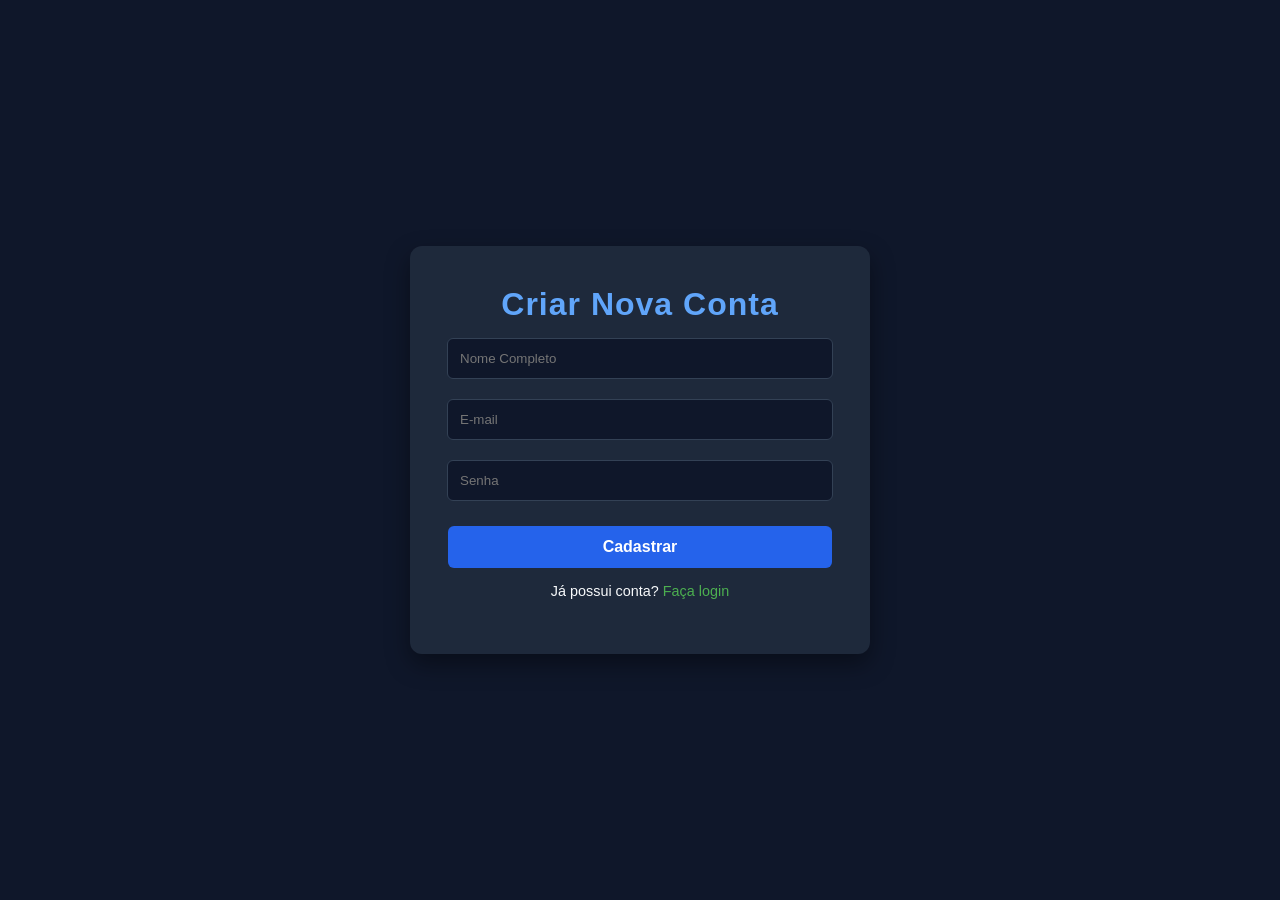
<file: site/cadastro.html>
<!DOCTYPE html>
<html lang="pt-BR">
<head>
    <meta charset="UTF-8">
    <meta name="viewport" content="width=device-width, initial-scale=1.0">
    <title>Cadastro - SPDA SmartLab</title>
    <link rel="stylesheet" href="style.css">
</head>
<body>
    <div class="container">
        <h2>Criar Nova Conta</h2>
        
        <input type="text" id="nome-cadastro" placeholder="Nome Completo" required>
        <input type="email" id="email-cadastro" placeholder="E-mail" required>
        <input type="password" id="senha-cadastro" placeholder="Senha" required>
        
        <button id="btn-cadastrar">Cadastrar</button>
        
        <p style="margin-top: 15px; font-size: 0.9em;">
            Já possui conta? <a href="login.html" style="color: #4CAF50;">Faça login</a>
        </p>
    </div>

    <script src="cadastro.js"></script>
</body>
</html>
</file>
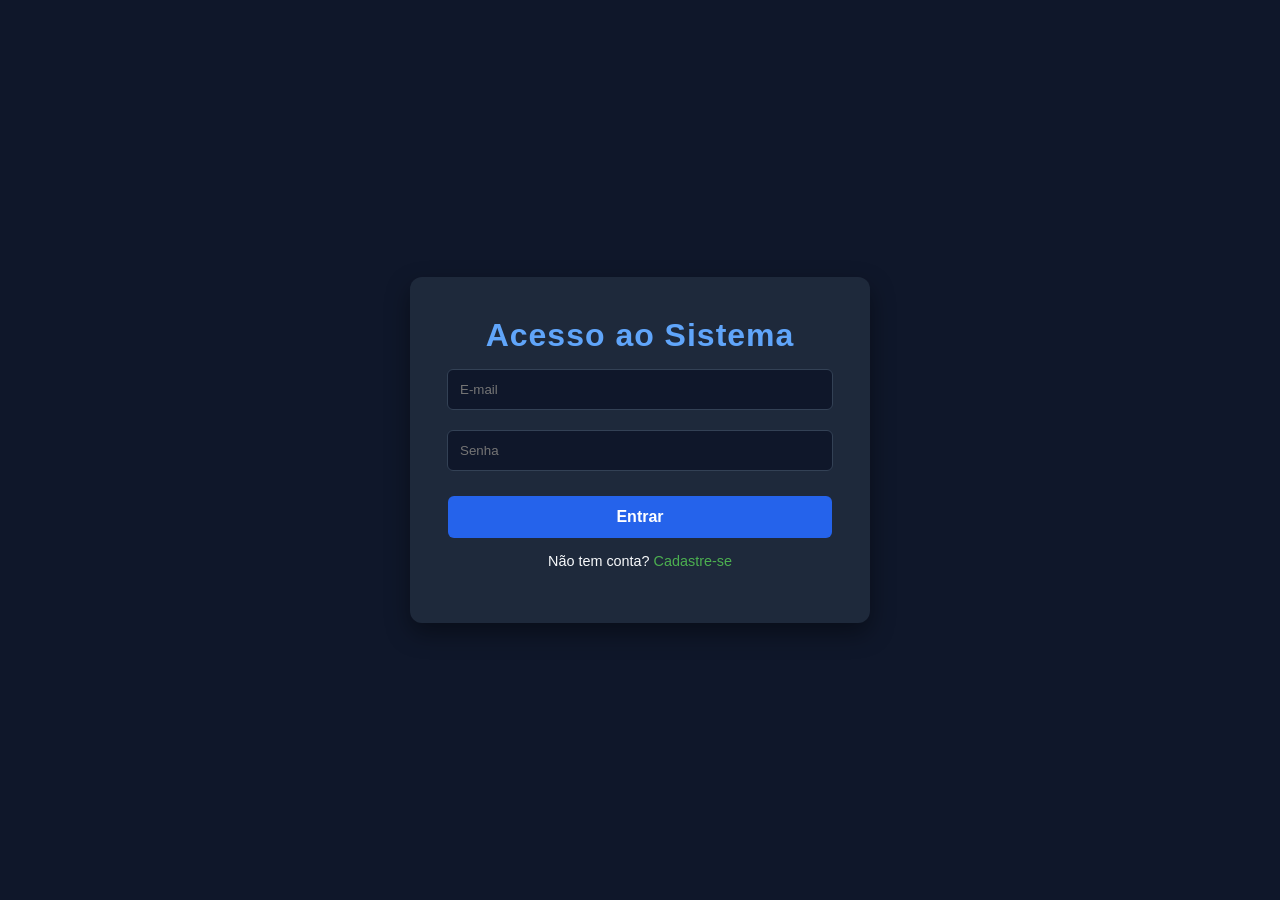
<file: site/login.html>
<!DOCTYPE html>
<html lang="pt-BR">
<head>
    <meta charset="UTF-8">
    <meta name="viewport" content="width=device-width, initial-scale=1.0">
    <title>Login - SPDA SmartLab</title>
    <link rel="stylesheet" href="style.css">
</head>
<body>
    <div class="container">
        <h2>Acesso ao Sistema</h2>
        
        <input type="email" id="email-login" placeholder="E-mail" required>
        <input type="password" id="senha-login" placeholder="Senha" required>
        
        <button id="btn-login">Entrar</button>
        
        <p style="margin-top: 15px; font-size: 0.9em;">
            Não tem conta? <a href="cadastro.html" style="color: #4CAF50;">Cadastre-se</a>
        </p>
    </div>

    <script src="login.js"></script>
</body>
</html>
</file>
<file: site/style.css>
body {
    background-color: #0f172a; 
    color: #f8fafc;
    font-family: 'Segoe UI', Tahoma, Geneva, Verdana, sans-serif;
    display: flex;
    justify-content: center;
    align-items: center;
    height: 100vh;
    margin: 0;
}

.container {
    background-color: #1e293b; 
    padding: 40px 30px;
    border-radius: 12px;
    text-align: center;
    width: 100%;
    max-width: 400px;
    box-shadow: 0 10px 25px rgba(0, 0, 0, 0.4);
}

h2 {
    margin-top: 0;
    margin-bottom: 5px;
    font-size: 32px;
    color: #60a5fa; 
    letter-spacing: 1px;
}

.subtitle {
    font-size: 0.95em;
    color: #94a3b8;
    margin-top: 0;
    margin-bottom: 30px;
}

input {
    width: 90%;
    padding: 12px;
    margin: 10px 0;
    border: 1px solid #334155;
    border-radius: 6px;
    background-color: #0f172a;
    color: white;
    outline: none;
    transition: border-color 0.3s ease;
}

input:focus {
    border-color: #3b82f6; 
}

button {
    width: 96%;
    padding: 12px;
    margin-top: 15px;
    background-color: #2563eb; 
    color: white;
    border: none;
    border-radius: 6px;
    cursor: pointer;
    font-weight: bold;
    font-size: 16px;
    transition: background-color 0.3s ease;
}

button:hover {
    background-color: #1d4ed8;
}

a {
    color: #60a5fa;
    text-decoration: none;
}

a:hover {
    text-decoration: underline;
}


#area-resultado {
    margin-top: 20px;
    padding-top: 20px;
    border-top: 1px solid #334155;
}

img {
    max-width: 200px;
    border-radius: 8px;
    padding: 10px;
    background-color: white; 
}
</file>
